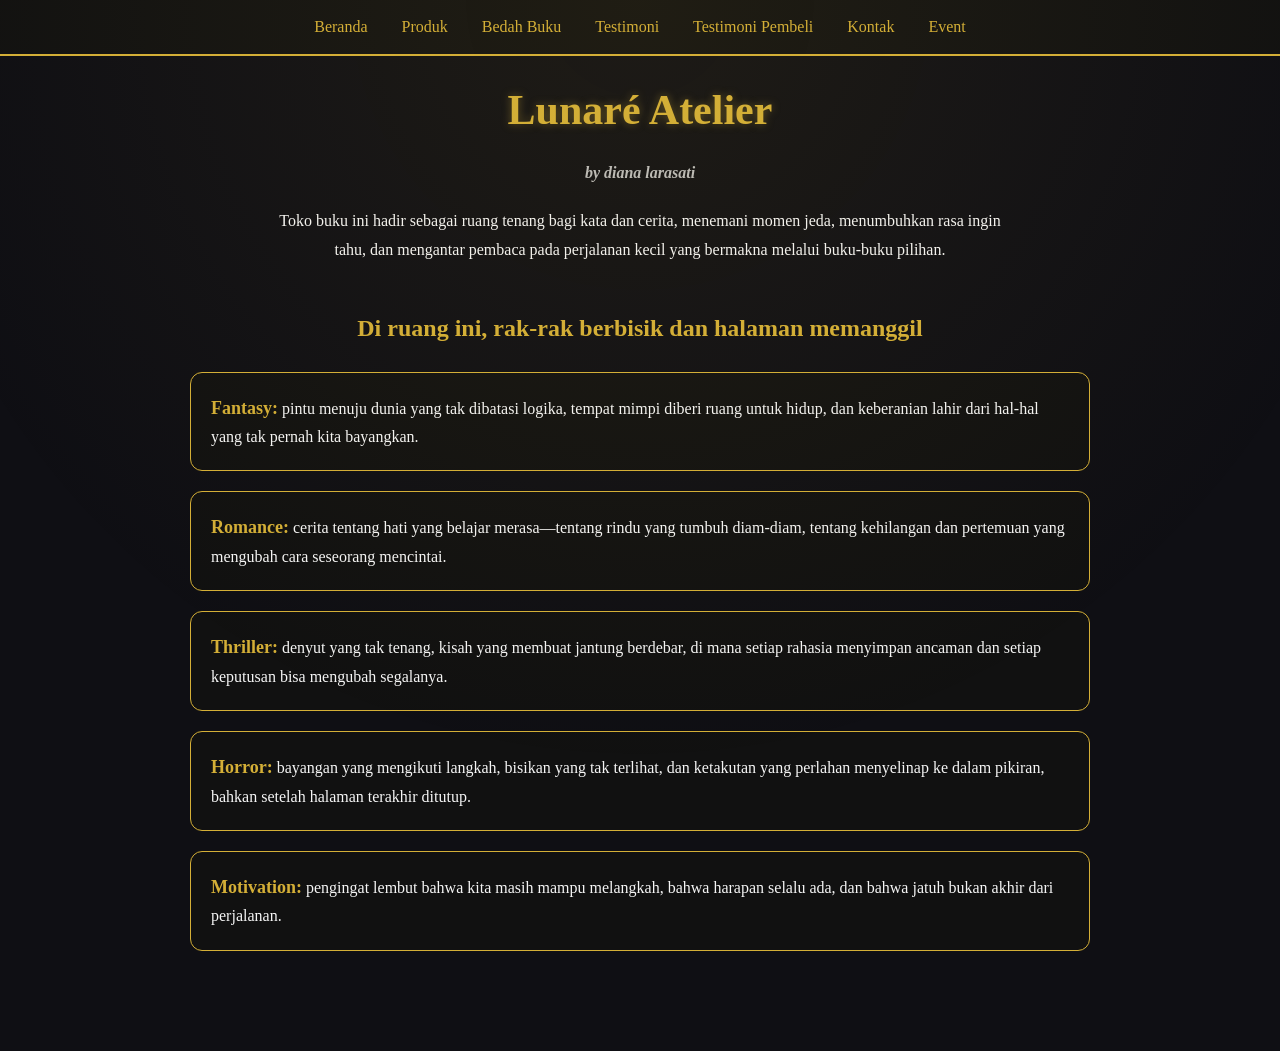
<file: index.html>
<!DOCTYPE html>
<html lang="id">
<head>
<meta charset="UTF-8">
<meta name="viewport" content="width=device-width", initial-scale="1.0">
<title>Profil Usaha Buku</title>
<link rel="stylesheet" href="style.css" />
</head>
<body>
    <nav>
    <a href="index.html">Beranda</a>
    <a href="produk.html">Produk</a>
    <a href="bedah-buku.html">Bedah Buku</a>
    <a href="testimoni.html">Testimoni</a>
    <a href="tampil-testimoni.html">Testimoni Pembeli</a>
    <a href="kontak.html">Kontak</a>
    <a href="event.html">Event</a>
    </nav>
<h1>Lunaré Atelier</h1>
<p><strong>by diana larasati</strong></p>
<p>Toko buku ini hadir sebagai ruang tenang bagi kata dan cerita, menemani momen jeda, menumbuhkan rasa ingin tahu, dan mengantar pembaca pada perjalanan kecil yang bermakna melalui buku-buku pilihan.</p>  
<h2>Di ruang ini, rak-rak berbisik dan halaman memanggil</h2>
<ul>
  <li><strong>Fantasy:</strong> pintu menuju dunia yang tak dibatasi logika, tempat mimpi diberi ruang untuk hidup, dan keberanian lahir dari hal-hal yang tak pernah kita bayangkan.</li>

<li><strong>Romance:</strong> cerita tentang hati yang belajar merasa—tentang rindu yang tumbuh diam-diam, tentang kehilangan dan pertemuan yang mengubah cara seseorang mencintai.</li>

<li><strong>Thriller:</strong> denyut yang tak tenang, kisah yang membuat jantung berdebar, di mana setiap rahasia menyimpan ancaman dan setiap keputusan bisa mengubah segalanya.</li>

<li><strong>Horror:</strong> bayangan yang mengikuti langkah, bisikan yang tak terlihat, dan ketakutan yang perlahan menyelinap ke dalam pikiran, bahkan setelah halaman terakhir ditutup.</li>

<li><strong>Motivation:</strong> pengingat lembut bahwa kita masih mampu melangkah, bahwa harapan selalu ada, dan bahwa jatuh bukan akhir dari perjalanan.</li>
</ul>
</body>
</html>
</file>
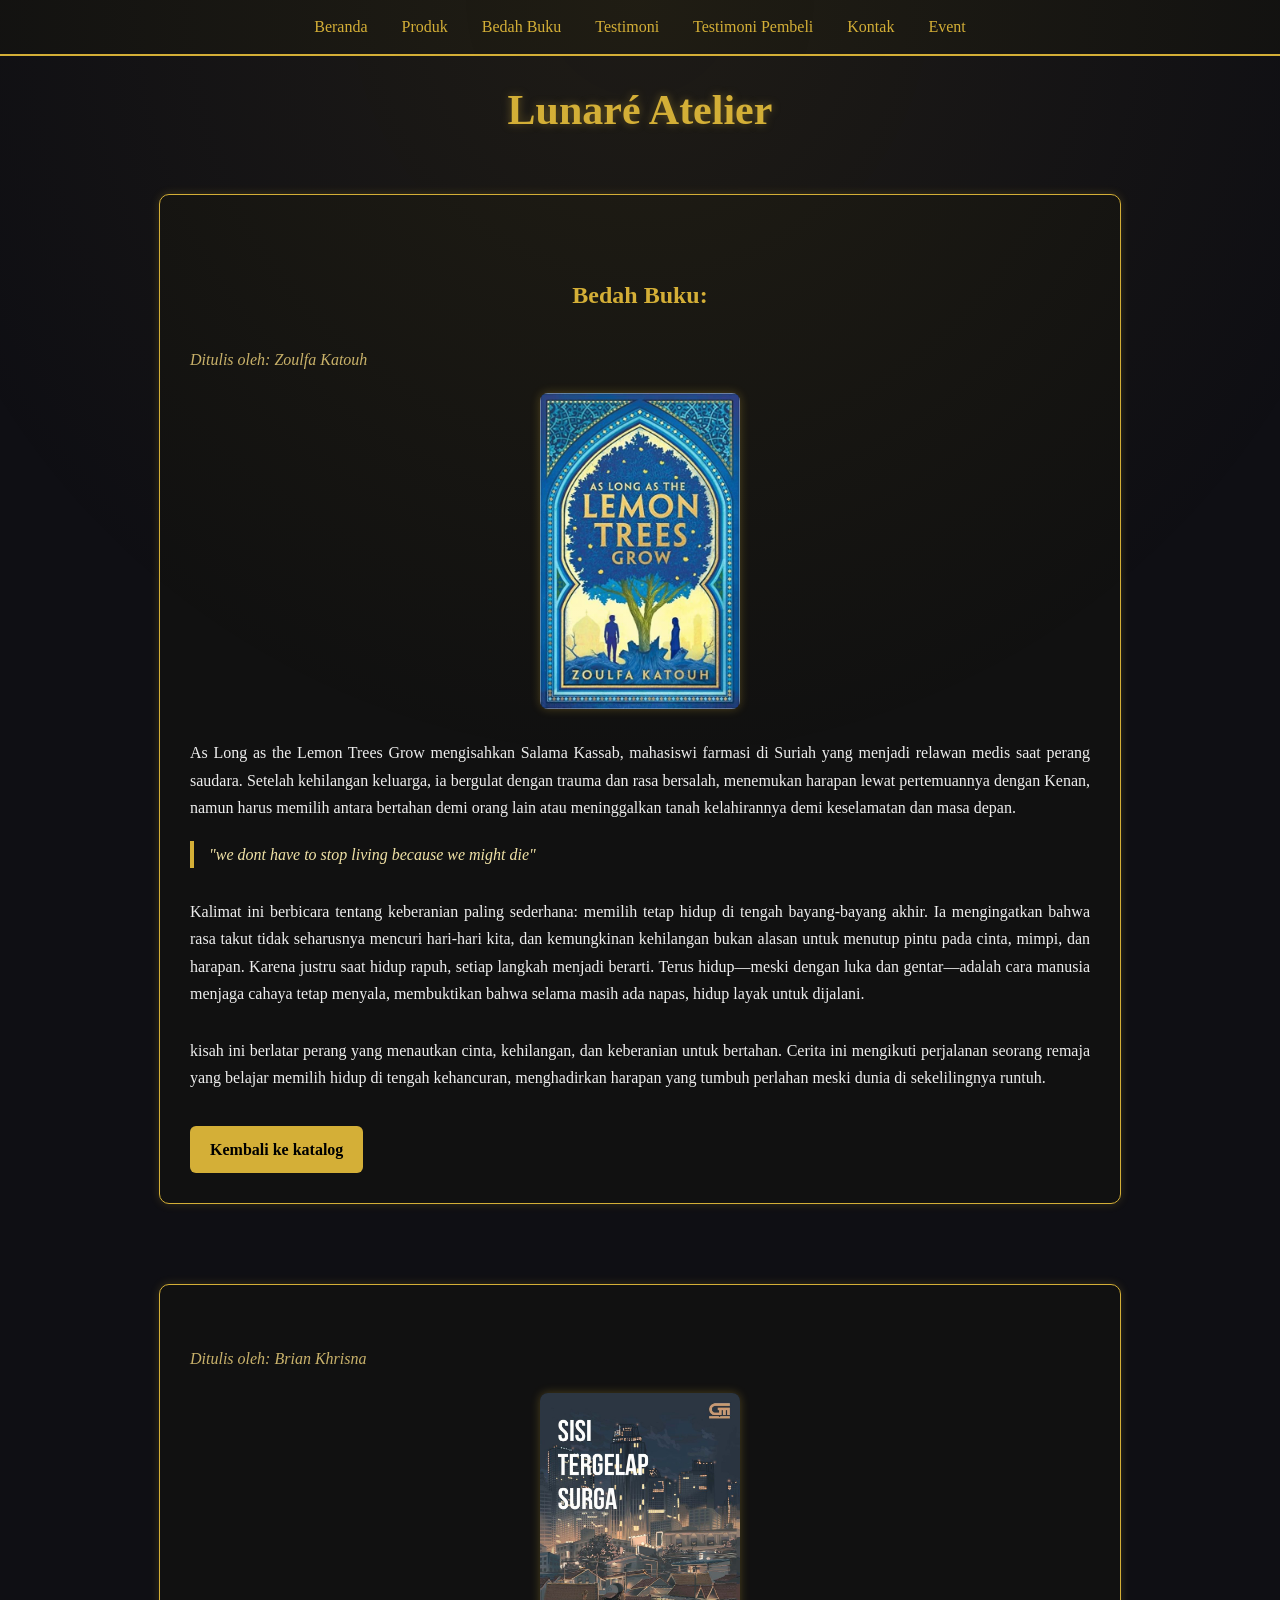
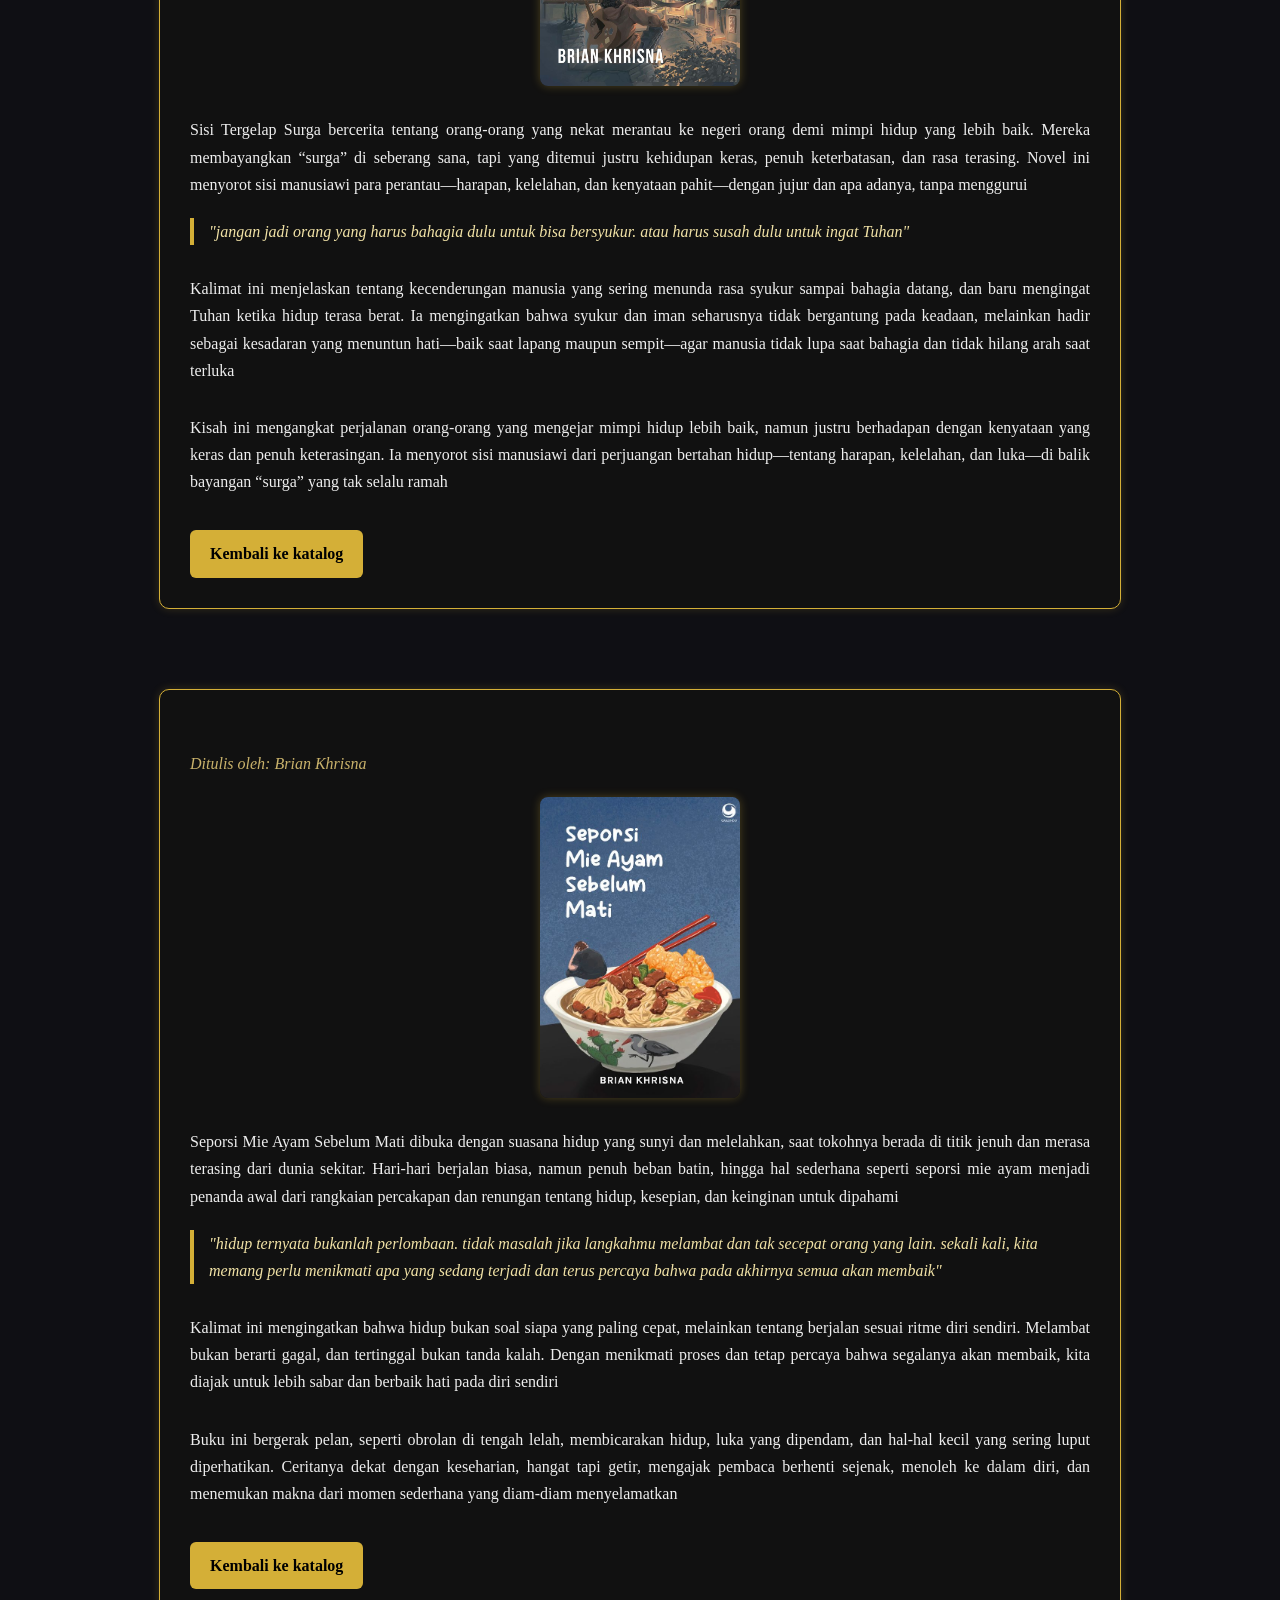
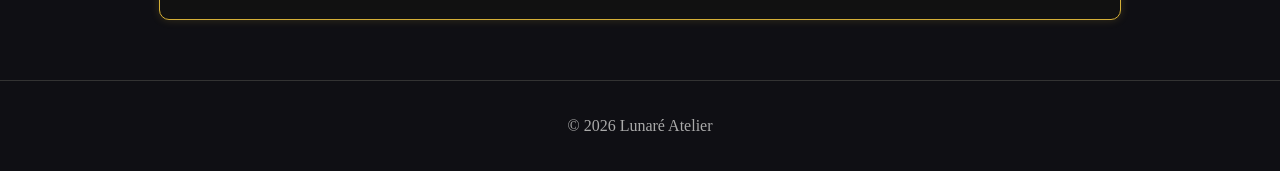
<file: bedah-buku.html>
<!DOCTYPE html>
<html lang="id">
<head>
<meta charset="UTF-8">
<meta name="viewport" content="width=device-width", initial-scale="1.0">
<title>Profil Usaha Buku</title>
<link rel="stylesheet" href="style.css" />
</head>
<body>
     <nav>
     <a href="index.html">Beranda</a>
     <a href="produk.html">Produk</a>
     <a href="bedah-buku.html">Bedah Buku</a>
     <a href="testimoni.html">Testimoni</a>
     <a href="tampil-testimoni.html">Testimoni Pembeli</a>
     <a href="kontak.html">Kontak</a>
     <a href="event.html">Event</a>
     </nav>
<h1>Lunaré Atelier</h1>
<section class="daftar-produk">
<main class="artikel">
<h2>Bedah Buku:</h2>
<p class="penulis">Ditulis oleh: Zoulfa Katouh</p>
<img src="the lemon tree.jpg" alt="sampul as long as the lemon trees grow" class="sampul">
<p>
    As Long as the Lemon Trees Grow mengisahkan Salama Kassab, mahasiswi farmasi di Suriah yang menjadi relawan medis saat perang saudara. Setelah kehilangan keluarga, ia bergulat dengan trauma dan rasa bersalah, menemukan harapan lewat pertemuannya dengan Kenan, namun harus memilih antara bertahan demi orang lain atau meninggalkan tanah kelahirannya demi keselamatan dan masa depan.
</p>
<blockquote>
    "we dont have to stop living because we might die"
</blockquote>
<p>
    Kalimat ini berbicara tentang keberanian paling sederhana: memilih tetap hidup di tengah bayang-bayang akhir. Ia mengingatkan bahwa rasa takut tidak seharusnya mencuri hari-hari kita, dan kemungkinan kehilangan bukan alasan untuk menutup pintu pada cinta, mimpi, dan harapan.

Karena justru saat hidup rapuh, setiap langkah menjadi berarti.

Terus hidup—meski dengan luka dan gentar—adalah cara manusia menjaga cahaya tetap menyala, membuktikan bahwa selama masih ada napas, hidup layak untuk dijalani.
</p>
<p>
    kisah ini berlatar perang yang menautkan cinta, kehilangan, dan keberanian untuk bertahan. Cerita ini mengikuti perjalanan seorang remaja yang belajar memilih hidup di tengah kehancuran, menghadirkan harapan yang tumbuh perlahan meski dunia di sekelilingnya runtuh.
</p>
<a href="produk.html" class="btn-kembali">Kembali ke katalog</a>
</main>
</section>

<section class="daftar-produk">
<main class="artikel">
<p class="penulis">Ditulis oleh: Brian Khrisna</p>
<img src="sisi tergelap surga.jpeg" alt="sampul as long as the lemon trees grow" class="sampul">
<p>
    Sisi Tergelap Surga bercerita tentang orang-orang yang nekat merantau ke negeri orang demi mimpi hidup yang lebih baik. Mereka membayangkan “surga” di seberang sana, tapi yang ditemui justru kehidupan keras, penuh keterbatasan, dan rasa terasing. Novel ini menyorot sisi manusiawi para perantau—harapan, kelelahan, dan kenyataan pahit—dengan jujur dan apa adanya, tanpa menggurui
</p>
<blockquote>
    "jangan jadi orang yang harus bahagia dulu untuk bisa bersyukur. atau harus susah dulu untuk ingat Tuhan"
</blockquote>
<p>
    Kalimat ini menjelaskan tentang kecenderungan manusia yang sering menunda rasa syukur sampai bahagia datang, dan baru mengingat Tuhan ketika hidup terasa berat. Ia mengingatkan bahwa syukur dan iman seharusnya tidak bergantung pada keadaan, melainkan hadir sebagai kesadaran yang menuntun hati—baik saat lapang maupun sempit—agar manusia tidak lupa saat bahagia dan tidak hilang arah saat terluka
</p>
<p>
    Kisah ini mengangkat perjalanan orang-orang yang mengejar mimpi hidup lebih baik, namun justru berhadapan dengan kenyataan yang keras dan penuh keterasingan. Ia menyorot sisi manusiawi dari perjuangan bertahan hidup—tentang harapan, kelelahan, dan luka—di balik bayangan “surga” yang tak selalu ramah
</p>
<a href="produk.html" class="btn-kembali">Kembali ke katalog</a>
</main>
</section>

<section class="daftar-produk">
<main class="artikel">
<p class="penulis">Ditulis oleh: Brian Khrisna</p>
<img src="seporsi mie ayam sebelum mati.jpeg" alt="sampul as long as the lemon trees grow" class="sampul">
<p>
    Seporsi Mie Ayam Sebelum Mati dibuka dengan suasana hidup yang sunyi dan melelahkan, saat tokohnya berada di titik jenuh dan merasa terasing dari dunia sekitar. Hari-hari berjalan biasa, namun penuh beban batin, hingga hal sederhana seperti seporsi mie ayam menjadi penanda awal dari rangkaian percakapan dan renungan tentang hidup, kesepian, dan keinginan untuk dipahami
</p>
<blockquote>
    "hidup ternyata bukanlah perlombaan. tidak masalah jika langkahmu melambat dan tak secepat orang yang lain. sekali kali, kita memang perlu menikmati apa yang sedang terjadi dan terus percaya bahwa pada akhirnya semua akan membaik"
</blockquote>
<p>
    Kalimat ini mengingatkan bahwa hidup bukan soal siapa yang paling cepat, melainkan tentang berjalan sesuai ritme diri sendiri. Melambat bukan berarti gagal, dan tertinggal bukan tanda kalah. Dengan menikmati proses dan tetap percaya bahwa segalanya akan membaik, kita diajak untuk lebih sabar dan berbaik hati pada diri sendiri
</p>
<p>
    Buku ini bergerak pelan, seperti obrolan di tengah lelah, membicarakan hidup, luka yang dipendam, dan hal-hal kecil yang sering luput diperhatikan. Ceritanya dekat dengan keseharian, hangat tapi getir, mengajak pembaca berhenti sejenak, menoleh ke dalam diri, dan menemukan makna dari momen sederhana yang diam-diam menyelamatkan
</p>
<a href="produk.html" class="btn-kembali">Kembali ke katalog</a>
</main>
</section>
<footer>
    <p>&copy; 2026 Lunaré Atelier</p>
</footer>

</body>

</html>
</file>
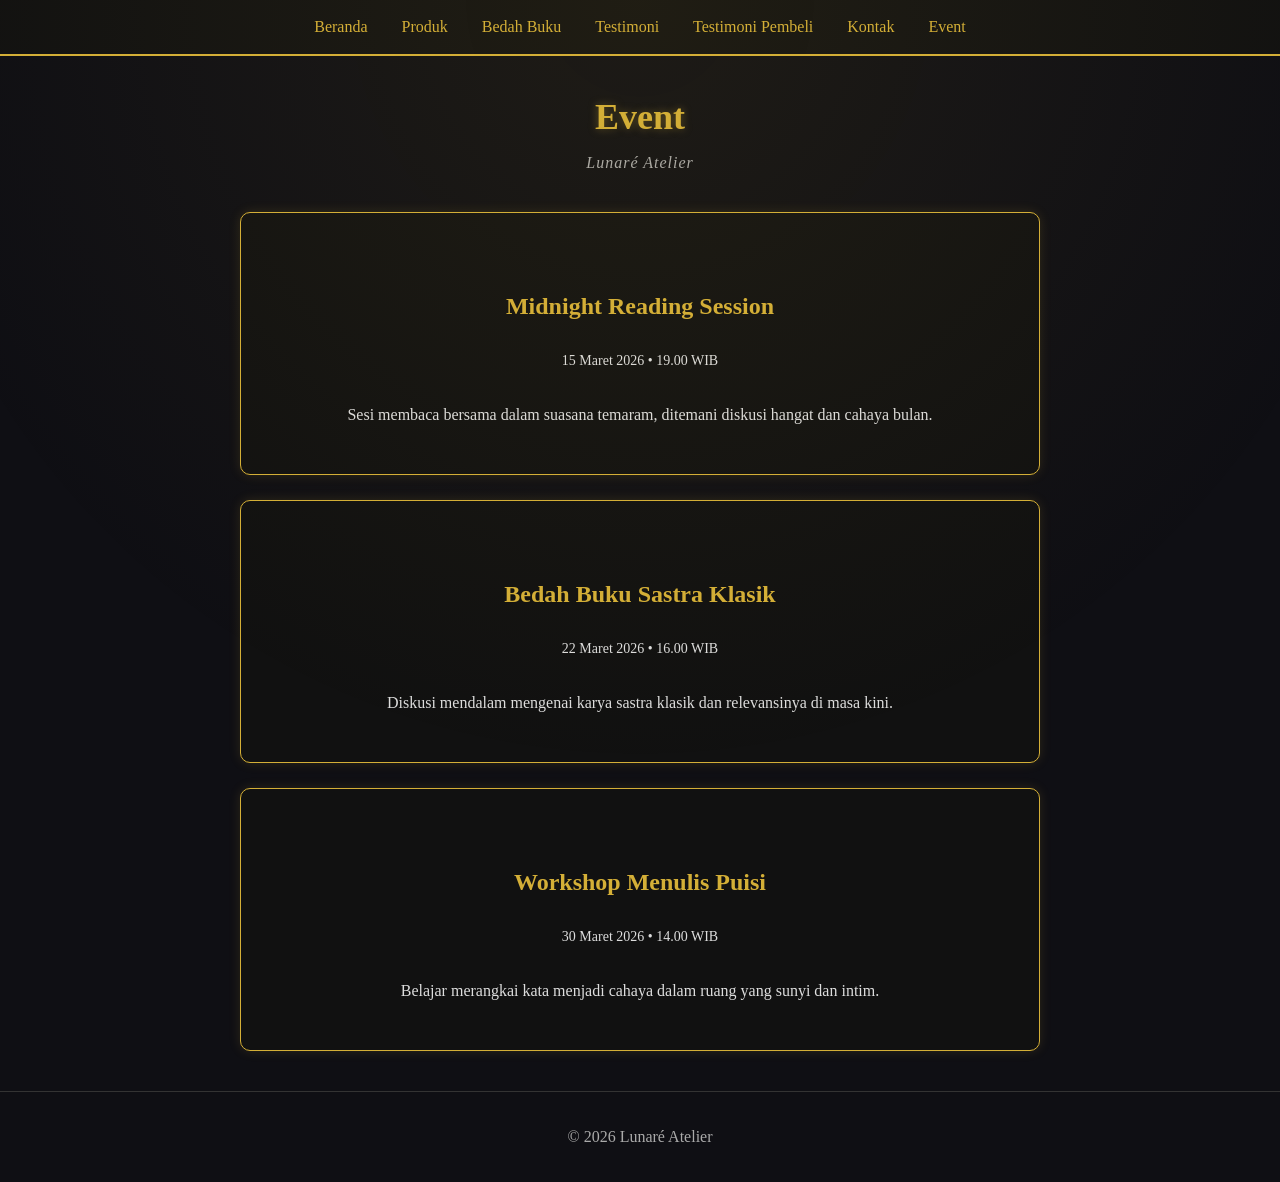
<file: event.html>
<!DOCTYPE html>
<html lang="id">
<head>
<meta charset="UTF-8">
<meta name="viewport" content="width=device-width", initial-scale="1.0">
<title>Profil Usaha Buku</title>
<link rel="stylesheet" href="style.css" />
</head>
<body>
    <nav>
    <a href="index.html">Beranda</a>
    <a href="produk.html">Produk</a>
    <a href="bedah-buku.html">Bedah Buku</a>
    <a href="testimoni.html">Testimoni</a>
    <a href="tampil-testimoni.html">Testimoni Pembeli</a>
    <a href="kontak.html">Kontak</a>
    <a href="event.html">Event</a>
    </nav>
    <!-- HEADER -->
    <header class="event-header">
        <h1>Event</h1>
        <p class="brand-name">Lunaré Atelier</p>
    </header>

    <section class="event-section">

        <div class="event-card">
            <h2>Midnight Reading Session</h2>
            <p class="event-date">15 Maret 2026 • 19.00 WIB</p>
            <p>
                Sesi membaca bersama dalam suasana temaram,
                ditemani diskusi hangat dan cahaya bulan.
            </p>
        </div>

        <div class="event-card">
            <h2>Bedah Buku Sastra Klasik</h2>
            <p class="event-date">22 Maret 2026 • 16.00 WIB</p>
            <p>
                Diskusi mendalam mengenai karya sastra klasik
                dan relevansinya di masa kini.
            </p>
        </div>

        <div class="event-card">
            <h2>Workshop Menulis Puisi</h2>
            <p class="event-date">30 Maret 2026 • 14.00 WIB</p>
            <p>
                Belajar merangkai kata menjadi cahaya
                dalam ruang yang sunyi dan intim.
            </p>
        </div>

    </section>
    <footer>
    <p>&copy; 2026 Lunaré Atelier</p>
</footer>

</body>
</html>
</file>
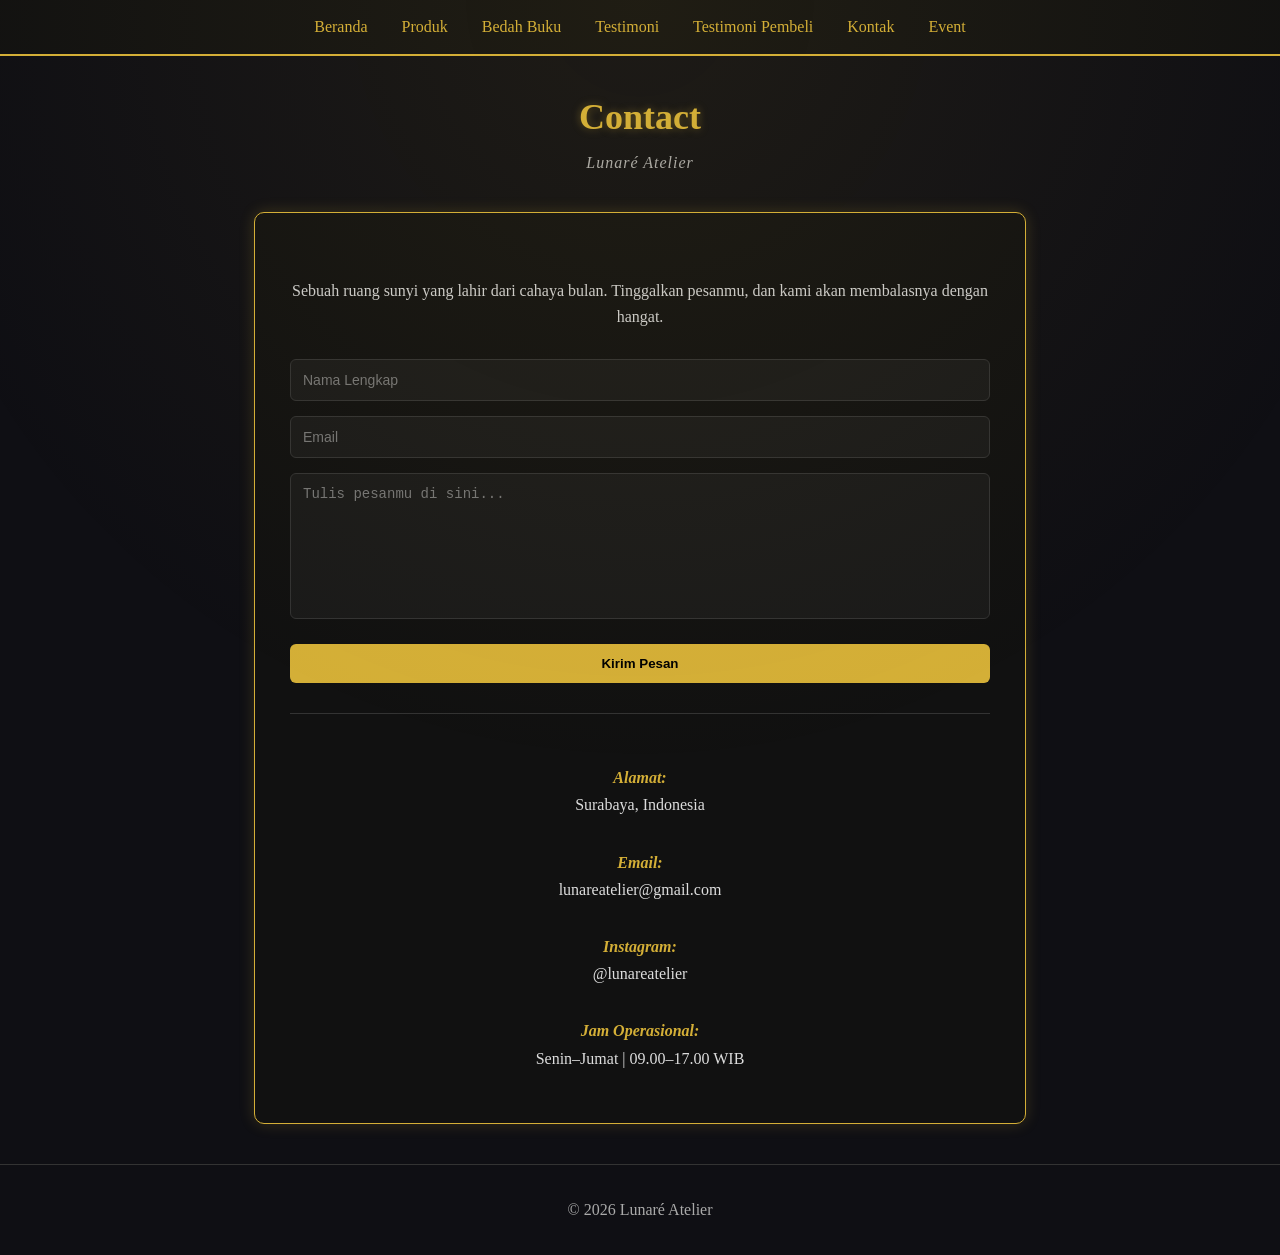
<file: kontak.html>
<!DOCTYPE html>
<html lang="id">
<head>
<meta charset="UTF-8">
<meta name="viewport" content="width=device-width", initial-scale="1.0">
<title>Profil Usaha Buku</title>
<link rel="stylesheet" href="style.css" />
</head>
<body>
    <nav>
    <a href="index.html">Beranda</a>
    <a href="produk.html">Produk</a>
    <a href="bedah-buku.html">Bedah Buku</a>
    <a href="testimoni.html">Testimoni</a>
    <a href="tampil-testimoni.html">Testimoni Pembeli</a>
    <a href="kontak.html">Kontak</a>
    <a href="event.html">Event</a>
    </nav>
    <!-- HEADER -->
    <header class="contact-header">
        <h1>Contact</h1>
        <p class="brand-name">Lunaré Atelier</p>
    </header>

    <!-- CONTAINER -->
    <section class="contact-section">

        <p class="contact-description">
            Sebuah ruang sunyi yang lahir dari cahaya bulan.
            Tinggalkan pesanmu, dan kami akan membalasnya dengan hangat.
        </p>

        <!-- FORM PESAN -->
        <form class="contact-form">
            <input type="text" name="nama" placeholder="Nama Lengkap" required>
            <input type="email" name="email" placeholder="Email" required>
            <textarea name="pesan" placeholder="Tulis pesanmu di sini..." required></textarea>
            <button type="submit">Kirim Pesan</button>
        </form>

        <!-- INFO KONTAK -->
        <div class="contact-info">
            <p><strong>Alamat:</strong> Surabaya, Indonesia</p>
            <p><strong>Email:</strong> lunareatelier@gmail.com</p>
            <p><strong>Instagram:</strong> @lunareatelier</p>
            <p><strong>Jam Operasional:</strong> Senin–Jumat | 09.00–17.00 WIB</p>
        </div>

    </section>
    <footer>
    <p>&copy; 2026 Lunaré Atelier</p>
</footer>

</body>
</html>
</file>
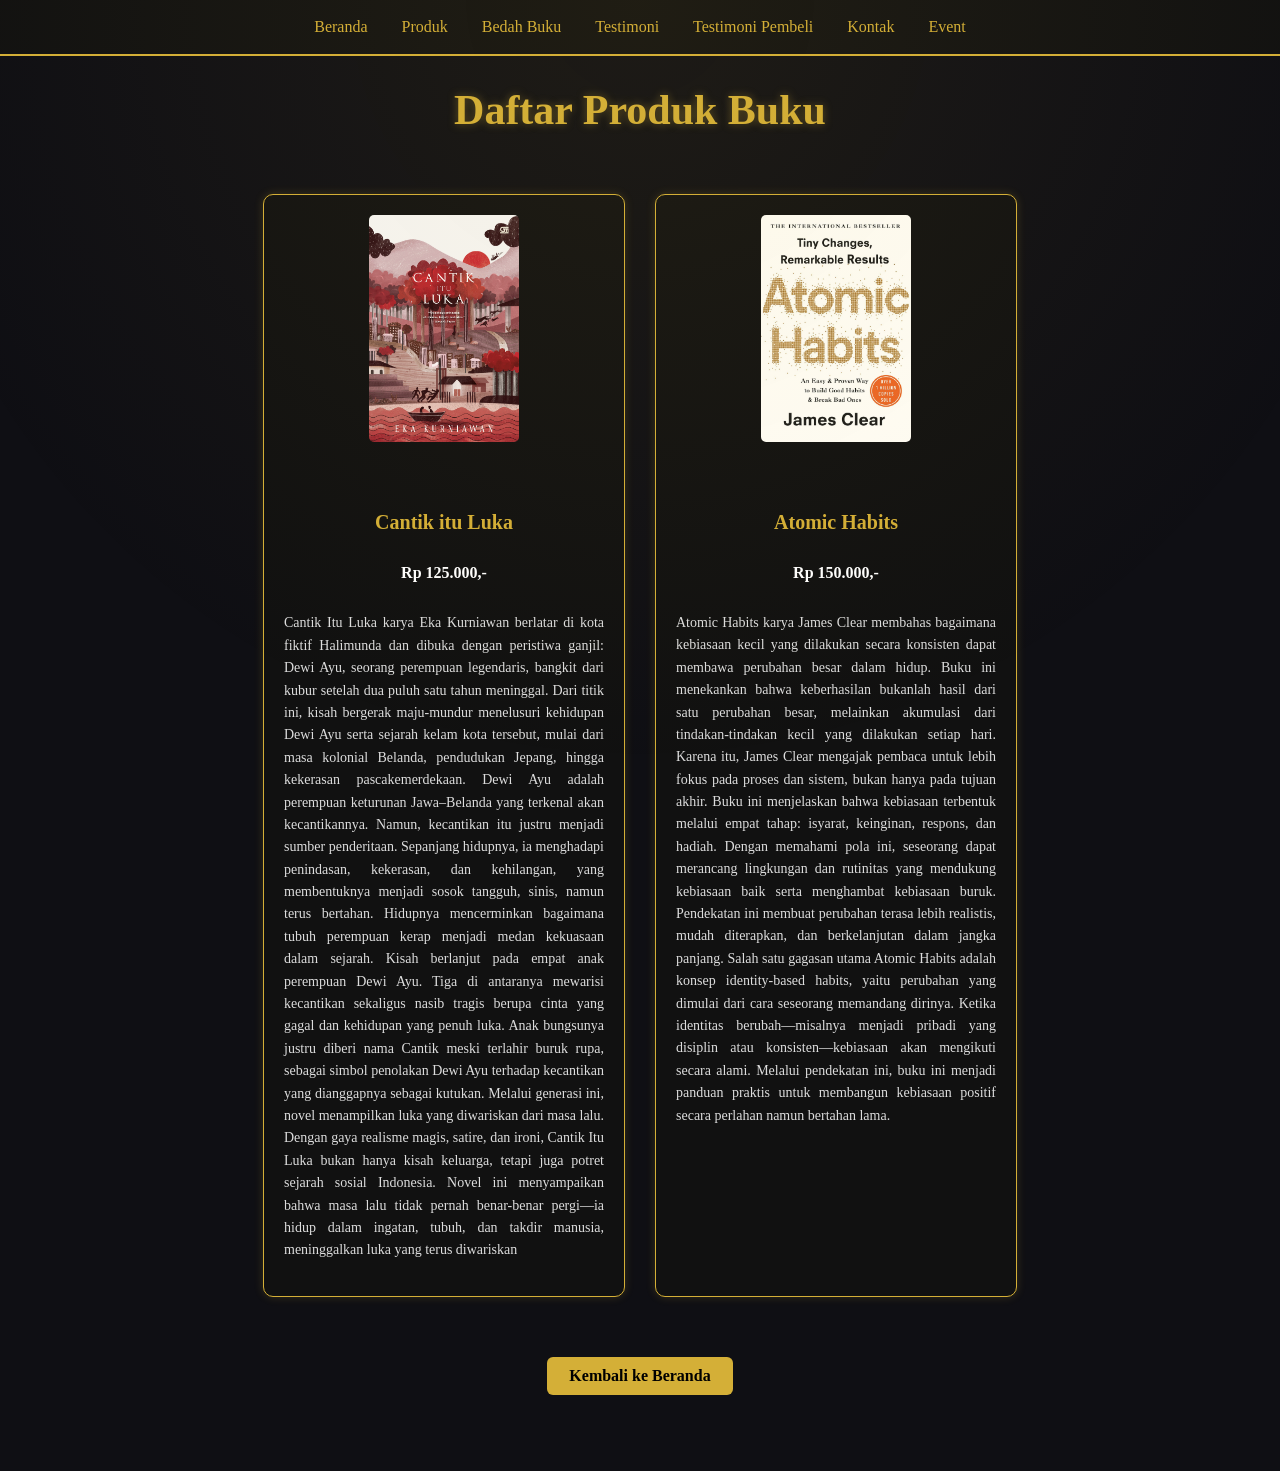
<file: produk.html>
<!DOCTYPE html>
<html lang="id">
<head>
<meta charset="UTF-8">
<meta name="viewport" content="width=device-width", initial-scale="1.0">
<title>Profil Usaha Buku</title>
<link rel="stylesheet" href="style.css" />
</head>
<body>
    <nav>
    <a href="index.html">Beranda</a>
    <a href="produk.html">Produk</a>
    <a href="bedah-buku.html">Bedah Buku</a>
    <a href="testimoni.html">Testimoni</a>
    <a href="tampil-testimoni.html">Testimoni Pembeli</a>
    <a href="kontak.html">Kontak</a>
    <a href="event.html">Event</a>
    </nav>
<h1>Daftar Produk Buku</h1>
<section class="daftar-produk">  
<div class="produk">
    <img src="cantik itu luka.jpg" alt="buku 1" />
    <h2>Cantik itu Luka</h2>
    <p class="harga">Rp 125.000,-</p>
    <p class="deskripsi">Cantik Itu Luka karya Eka Kurniawan berlatar di kota fiktif Halimunda dan dibuka dengan peristiwa ganjil: Dewi Ayu, seorang perempuan legendaris, bangkit dari kubur setelah dua puluh satu tahun meninggal. Dari titik ini, kisah bergerak maju-mundur menelusuri kehidupan Dewi Ayu serta sejarah kelam kota tersebut, mulai dari masa kolonial Belanda, pendudukan Jepang, hingga kekerasan pascakemerdekaan.

Dewi Ayu adalah perempuan keturunan Jawa–Belanda yang terkenal akan kecantikannya. Namun, kecantikan itu justru menjadi sumber penderitaan. Sepanjang hidupnya, ia menghadapi penindasan, kekerasan, dan kehilangan, yang membentuknya menjadi sosok tangguh, sinis, namun terus bertahan. Hidupnya mencerminkan bagaimana tubuh perempuan kerap menjadi medan kekuasaan dalam sejarah.

Kisah berlanjut pada empat anak perempuan Dewi Ayu. Tiga di antaranya mewarisi kecantikan sekaligus nasib tragis berupa cinta yang gagal dan kehidupan yang penuh luka. Anak bungsunya justru diberi nama Cantik meski terlahir buruk rupa, sebagai simbol penolakan Dewi Ayu terhadap kecantikan yang dianggapnya sebagai kutukan. Melalui generasi ini, novel menampilkan luka yang diwariskan dari masa lalu.

Dengan gaya realisme magis, satire, dan ironi, Cantik Itu Luka bukan hanya kisah keluarga, tetapi juga potret sejarah sosial Indonesia. Novel ini menyampaikan bahwa masa lalu tidak pernah benar-benar pergi—ia hidup dalam ingatan, tubuh, dan takdir manusia, meninggalkan luka yang terus diwariskan</p>
</div>
<div class="produk">
    <img src="atomic habits.jpg" alt="buku 2" />
    <h2>Atomic Habits</h2>
    <p class="harga">Rp 150.000,-</p>
    <p class="deskripsi">Atomic Habits karya James Clear membahas bagaimana kebiasaan kecil yang dilakukan secara konsisten dapat membawa perubahan besar dalam hidup. Buku ini menekankan bahwa keberhasilan bukanlah hasil dari satu perubahan besar, melainkan akumulasi dari tindakan-tindakan kecil yang dilakukan setiap hari. Karena itu, James Clear mengajak pembaca untuk lebih fokus pada proses dan sistem, bukan hanya pada tujuan akhir.

Buku ini menjelaskan bahwa kebiasaan terbentuk melalui empat tahap: isyarat, keinginan, respons, dan hadiah. Dengan memahami pola ini, seseorang dapat merancang lingkungan dan rutinitas yang mendukung kebiasaan baik serta menghambat kebiasaan buruk. Pendekatan ini membuat perubahan terasa lebih realistis, mudah diterapkan, dan berkelanjutan dalam jangka panjang.

Salah satu gagasan utama Atomic Habits adalah konsep identity-based habits, yaitu perubahan yang dimulai dari cara seseorang memandang dirinya. Ketika identitas berubah—misalnya menjadi pribadi yang disiplin atau konsisten—kebiasaan akan mengikuti secara alami. Melalui pendekatan ini, buku ini menjadi panduan praktis untuk membangun kebiasaan positif secara perlahan namun bertahan lama.</p>
</div>
<p style="text-align: center;">
<a href="index.html">Kembali ke Beranda</a> </p>
</section>
</body>

</html>
</file>
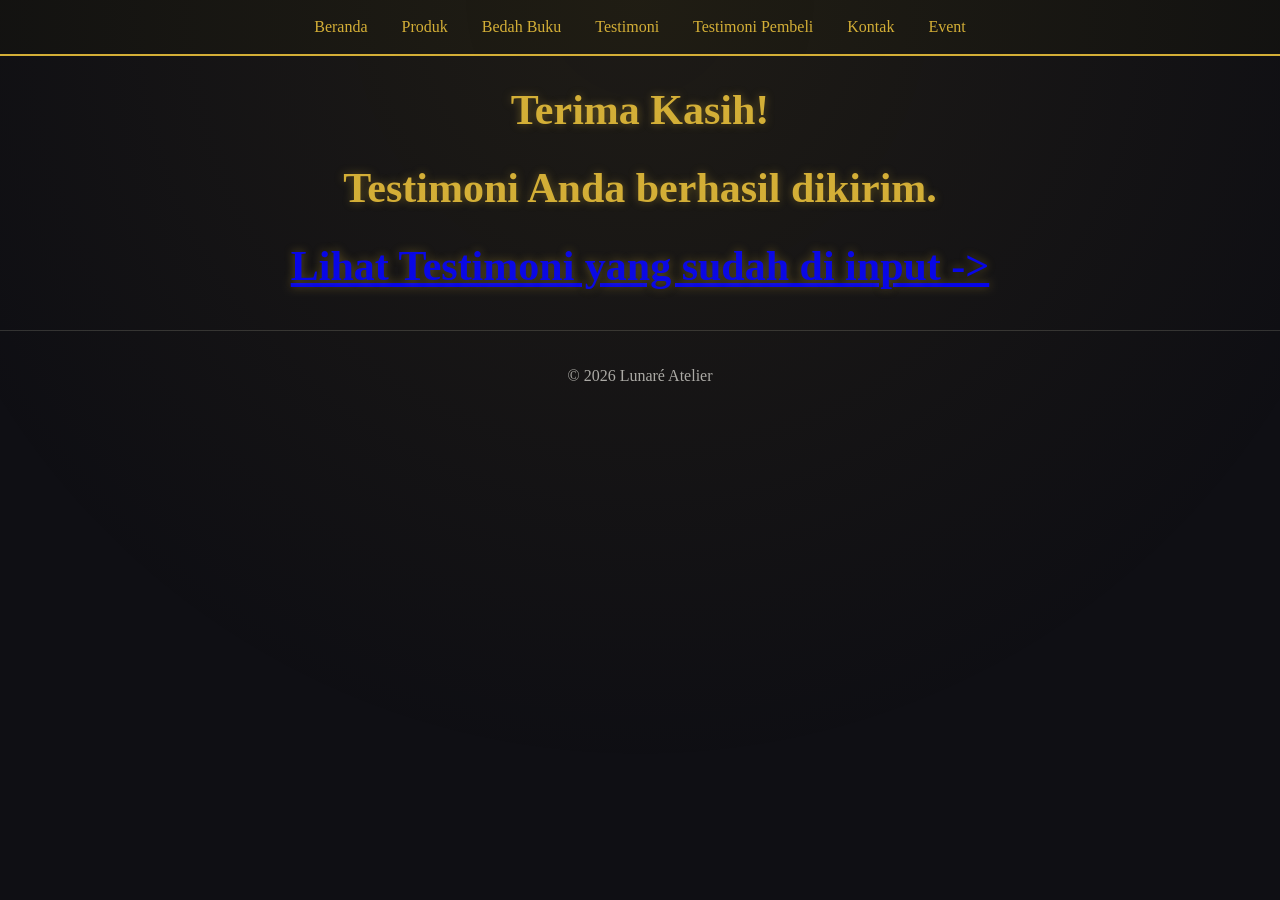
<file: proses-testimoni.html>
<!DOCTYPE html>
<html lang="id">
<head>
<meta charset="UTF-8">
<meta name="viewport" content="width=device-width", initial-scale="1.0">
<title>Profil Usaha Buku</title>
<link rel="stylesheet" href="style.css" />
</head>
<body>
    <nav>
    <a href="index.html">Beranda</a>
    <a href="produk.html">Produk</a>
    <a href="bedah-buku.html">Bedah Buku</a>
    <a href="testimoni.html">Testimoni</a>
    <a href="tampil-testimoni.html">Testimoni Pembeli</a>
    <a href="kontak.html">Kontak</a>
    <a href="event.html">Event</a>
    </nav>
<main class="konfirmasi">
    <h1>Terima Kasih!</h1>
    <h1>Testimoni Anda berhasil dikirim.</h1>
    <h1><a href="tampil-testimoni.html">Lihat Testimoni yang sudah di input -></a></h1>
</main>
<footer>
    <p>&copy; 2026 Lunaré Atelier</p>
</footer>
</body>
</html>
</file>
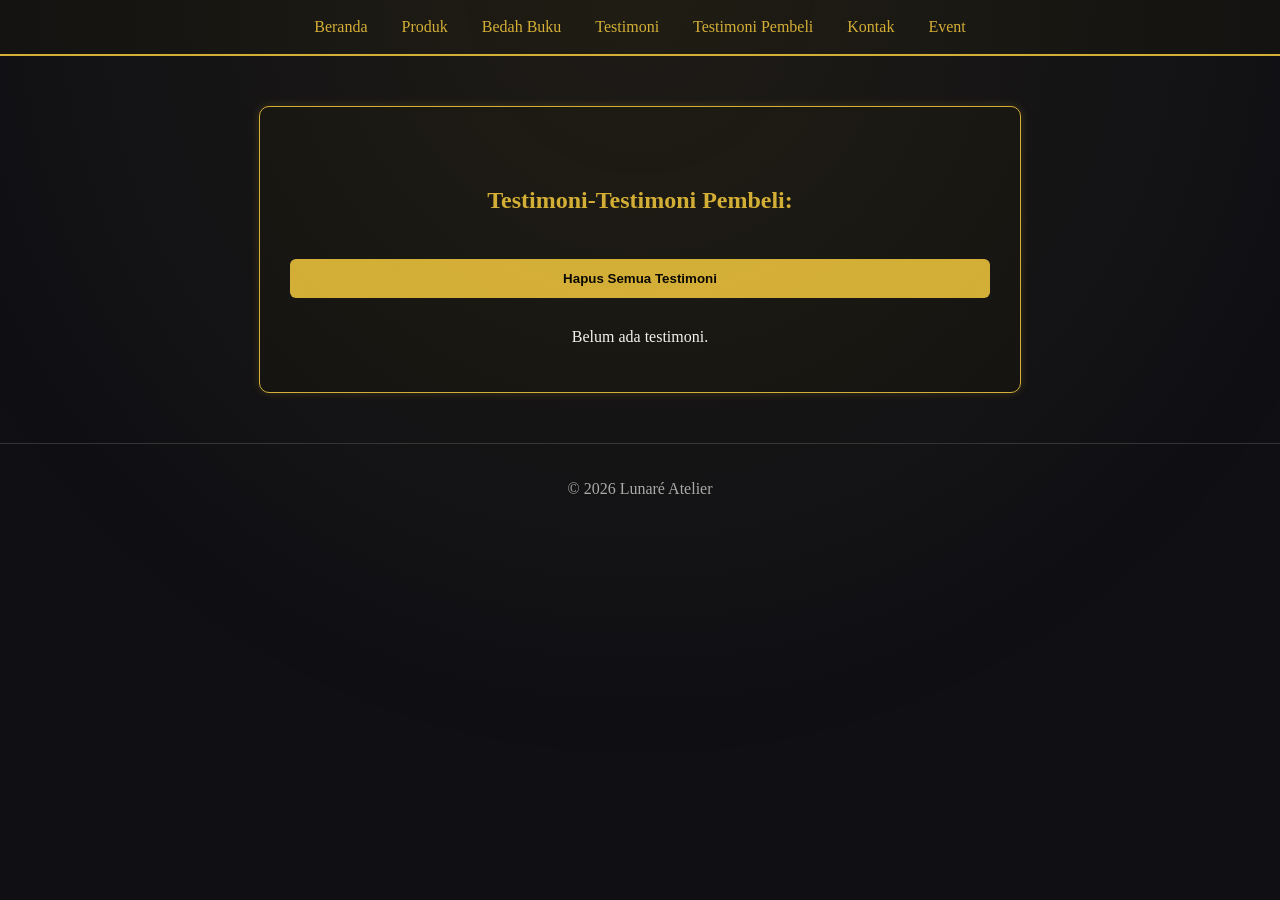
<file: tampil-testimoni.html>
<!DOCTYPE html>
<html lang="id">
<head>
<meta charset="UTF-8">
<meta name="viewport" content="width=device-width", initial-scale="1.0">
<title>Profil Usaha Buku</title>
<link rel="stylesheet" href="style.css" />
</head>
<body>
     <nav>
     <a href="index.html">Beranda</a>
     <a href="produk.html">Produk</a>
     <a href="bedah-buku.html">Bedah Buku</a>
     <a href="testimoni.html">Testimoni</a>
     <a href="tampil-testimoni.html">Testimoni Pembeli</a>
     <a href="kontak.html">Kontak</a>
     <a href="event.html">Event</a>
     </nav>
<main class="formulir">
    <h2>Testimoni-Testimoni Pembeli:</h2>
    <div id=" daftarTestimoni"></div>
    <button id="hapusSemua">Hapus Semua Testimoni</button>

    <section>
        <div id="daftarTestimoni"></div>
    </section>
</main>

<footer>
    <p>&copy; 2026 Lunaré Atelier</p>
</footer>
<script>
    const container = document.getElementById('daftarTestimoni');
    const testimoniList = JSON.parse(localStorage.getItem("testimoni")) || [];
    if (testimoniList.length === 0){
        container.innerHTML = "<p>Belum ada testimoni.</p>";
    } else {
        testimoniList.forEach((t, i) => {
         const el = document.createElement('div');
         el.className = 'testimoni-box';
         el.innerHTML = `
         <p><strong>Nama:</strong> ${t.nama}</p>
         <p><strong>Asak:</strong> ${t.asal}</p>
         <p><strong>Email:</strong> ${t.email}</p>
         <p><strong>Judul Buku:</strong> ${t.judul}</p>
         <p><strong>Rating Buku:</strong> ${t.rating}</p>
         <p><strong>Testimoni:</strong> ${t.pesan}</p>
        `;
        container.appendChild(el);
      });
            }
document.getElementById("hapusSemua").addEventListener("click", function() {
    const konfirmasi = confirm("Apakah anda yakin ingin menghapus semua testimoni?");
    if (konfirmasi) {
        localStorage.removeItem("testimoni");
        location.reload();
    }
     });
</script>

</body>
</html>
</file>
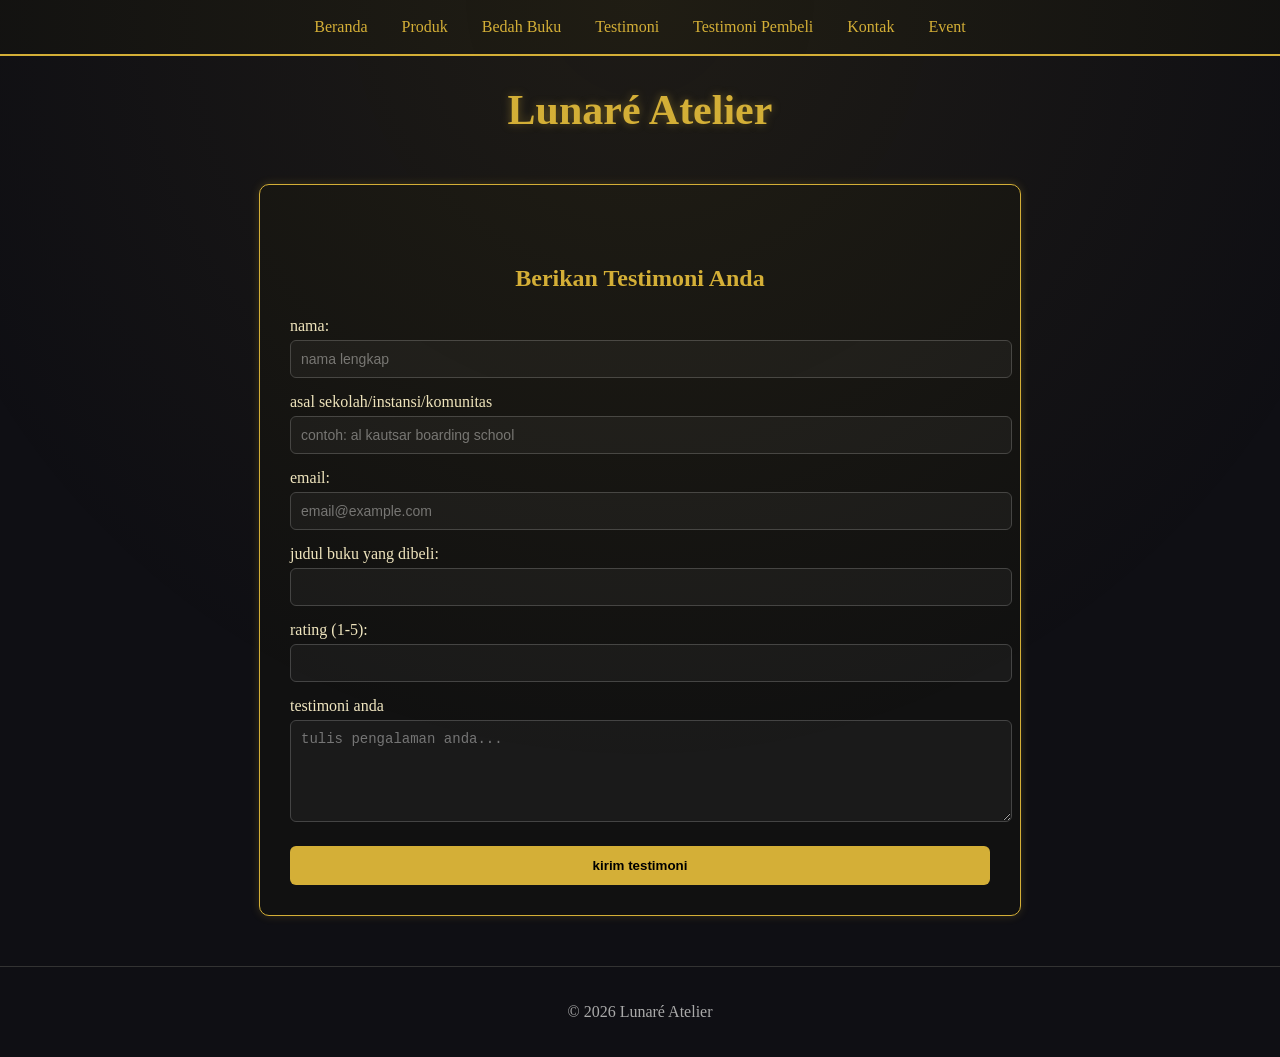
<file: testimoni.html>
<!DOCTYPE html>
<html lang="id">
<head>
<meta charset="UTF-8">
<meta name="viewport" content="width=device-width", initial-scale="1.0">
<title>Profil Usaha Buku</title>
<link rel="stylesheet" href="style.css" />
</head>
<body>
    <nav>
    <a href="index.html">Beranda</a>
    <a href="produk.html">Produk</a>
    <a href="bedah-buku.html">Bedah Buku</a>
    <a href="testimoni.html">Testimoni</a>
    <a href="tampil-testimoni.html">Testimoni Pembeli</a>
    <a href="kontak.html">Kontak</a>
    <a href="event.html">Event</a>
    </nav>
<h1>Lunaré Atelier</h1>
<main class="formulir">

    <h2>Berikan Testimoni Anda</h2>
    <form id="formTestimoni">

    <label for="nama">nama:</label>
    <input type="text" id="nama" name="nama" required placeholder="nama lengkap">

    <label for="asal">asal sekolah/instansi/komunitas</label>
    <input type="text" id="asal" name="asal" required placeholder="contoh: al kautsar boarding school">

    <label for="email">email:</label>
    <input type="email" id="email" name="email" required placeholder="email@example.com">

    <label for="judul">judul buku yang dibeli:</label>
    <input type="text" id="judul" name="judul">

    <label for="rating">rating (1-5):</label>
    <input type="number" id="rating" name="rating">

    <label for="pesan">testimoni anda</label>
    <textarea id="pesan" name="pesan" required placeholder="tulis pengalaman anda..." rows="5"></textarea>

    <button type="submit">kirim testimoni</button>

</form>
</main>
<footer>
    <p>&copy; 2026 Lunaré Atelier</p>
</footer>
<script>
   document.getElementById('formTestimoni').addEventListener('submit', function(e) {
    e.preventDefault();

    const nama = document.getElementById('nama').value;
    const asal = document.getElementById('asal').value;
    const email = document.getElementById('email').value;
    const judul = document.getElementById('judul').value;
    const rating = document.getElementById('rating').value;
    const pesan = document.getElementById('pesan').value;

    const dataBaru = { nama, asal, email, judul, rating, pesan };

    const testimoniList = JSON.parse(localStorage.getItem("testimoni")) || [];

    testimoniList.push(dataBaru);

    localStorage.setItem("testimoni", JSON.stringify(testimoniList));

    alert("Testimoni berhasil dikirim!");
    window.location.href = "proses-testimoni.html";
});
</script>
</body>
</html>
</file>
<file: style.css>
/* ======================
   STYLE UMUM
====================== */

body {
    background-color: #0f0f14;
    font-family: Georgia, 'Times New Roman', Times, serif;
    color: #f5f5f5;
    margin: 0;
    padding: 0;

    /* efek transisi halaman */
    animation: fadeIn 0.8s ease;
}

/* animasi halaman muncul */
@keyframes fadeIn {
    from {
        opacity: 0;
        transform: translateY(20px);
    }
    to {
        opacity: 1;
        transform: translateY(0);
    }
}

/* ======================
   NAVBAR
====================== */

nav {
    text-align: center;
    background-color: #111;
    padding: 18px;
    border-bottom: 2px solid #d4af37;
}

nav a {
    color: #d4af37;
    text-decoration: none;
    margin: 0 15px;
    font-size: 16px;
    transition: all 0.3s ease;
}

/* hover glow navbar */
nav a:hover {
    color: white;
    text-shadow: 0 0 8px #d4af37;
}

/* ======================
   JUDUL
====================== */

h1 {
    text-align: center;
    margin-top: 60px;
    font-size: 42px;
    color: #d4af37;

    text-shadow: 0 0 10px rgba(212,175,55,0.4);
}

p strong {
    display: block;
    text-align: center;
    font-style: italic;
    margin-top: 5px;
    color: #bbb;
}

/* ======================
   DESKRIPSI
====================== */

body > p:nth-of-type(2) {
    max-width: 750px;
    margin: 25px auto;
    text-align: center;
    line-height: 1.8;
    padding: 0 20px;
}

/* ======================
   SUB JUDUL
====================== */

h2 {
    text-align: center;
    margin-top: 50px;
    margin-bottom: 30px;
    color: #d4af37;
}

/* ======================
   LIST KATEGORI
====================== */

ul {
    max-width: 900px;
    margin: auto;
    padding: 0 20px 80px;
    list-style: none;
}

ul li {
    background-color: #111;
    border: 1px solid #d4af37;
    padding: 20px;
    border-radius: 12px;
    margin-bottom: 20px;
    line-height: 1.7;

    transition: all 0.35s ease;
}

ul li strong {
    color: #d4af37;
    font-size: 18px;
}

/* ======================
   HOVER GLOW
====================== */

ul li:hover {
    transform: translateY(-6px) scale(1.02);
    box-shadow: 
        0 0 10px rgba(212,175,55,0.5),
        0 0 25px rgba(212,175,55,0.2);
}

/* glow lembut halaman */
body::before{
    content:"";
    position:fixed;
    inset:0;
    background:radial-gradient(circle at top, rgba(212,175,55,0.08), transparent 70%);
    pointer-events:none;
}

/* JUDUL HALAMAN */
h1{
text-align:center;
color:#d4af37;
margin-top:30px;
margin-bottom:30px;
}

/* CONTAINER PRODUK */
.daftar-produk{
display:flex;
justify-content:center;
gap:30px;
flex-wrap:wrap;
padding:20px;
}

/* KOTAK PRODUK */
.produk{
background:#111;
width:320px;
padding:20px;
border-radius:10px;
border:1px solid #d4af37;
text-align:center;
box-shadow:0 0 10px rgba(212,175,55,0.2);
transition:0.3s;
}

/* HOVER */
.produk:hover{
transform:translateY(-5px);
box-shadow:0 0 20px rgba(212,175,55,0.4);
}

/* GAMBAR BUKU */
.produk img{
width:150px;
height:auto;
margin-bottom:15px;
border-radius:5px;
}

/* JUDUL BUKU */
.produk h2{
color:#d4af37;
font-size:20px;
margin-bottom:10px;
}

/* HARGA */
.harga{
color:#fff;
font-weight:bold;
margin-bottom:10px;
}

/* DESKRIPSI */
.deskripsi{
font-size:14px;
line-height:1.6;
color:#ddd;
text-align:justify;
}

/* LINK KEMBALI KE BERANDA */
section p{
text-align:center;
width:100%;
margin-top:30px;
}

section p a{
display:inline-block;
padding:10px 22px;
background:#d4af37;
color:black;
text-decoration:none;
border-radius:6px;
font-weight:bold;
transition:0.3s;
}

section p a:hover{
background:#f5d97a;
box-shadow:0 0 10px #d4af37;
}

/* ===================== */
/* BEDAH BUKU */
/* ===================== */

.daftar-produk{
display:flex;
justify-content:center;
margin:40px auto;
padding:20px;
}

.artikel{
background:#111;
border:1px solid #d4af37;
border-radius:10px;
max-width:900px;
padding:30px;
color:#eee;
line-height:1.7;
box-shadow:0 0 10px rgba(212,175,55,0.2);
transition:0.3s;
}

.artikel:hover{
box-shadow:0 0 20px rgba(212,175,55,0.5);
}

/* judul */
.artikel h2{
color:#d4af37;
margin-bottom:10px;
}

/* penulis */
.penulis{
font-style:italic;
color:#c9b26b;
margin-bottom:20px;
}

/* gambar sampul */
.sampul{
display:block;
margin:20px auto;
width:200px;
border-radius:8px;
box-shadow:0 0 10px rgba(212,175,55,0.3);
}

/* isi paragraf */
.artikel p{
margin-bottom:15px;
text-align:justify;
}

/* quote */
blockquote{
border-left:4px solid #d4af37;
padding-left:15px;
margin:20px 0;
font-style:italic;
color:#f1e2a6;
}

/* tombol kembali */
.btn-kembali{
display:inline-block;
margin-top:20px;
padding:10px 20px;
background:#d4af37;
color:black;
text-decoration:none;
border-radius:6px;
font-weight:bold;
transition:0.3s;
}

.btn-kembali:hover{
background:#f5d97a;
box-shadow:0 0 10px #d4af37;
}

/* footer */
footer{
text-align:center;
margin-top:40px;
padding:20px;
color:#aaa;
border-top:1px solid #333;
}

/* ===================== */
/* TESTIMONI FORM */
/* ===================== */

.formulir{
max-width:700px;
margin:50px auto;
background:#111;
padding:30px;
border-radius:10px;
border:1px solid #d4af37;
box-shadow:0 0 10px rgba(212,175,55,0.2);
}

.formulir h2{
text-align:center;
color:#d4af37;
margin-bottom:25px;
}

/* label */
.formulir label{
display:block;
margin-top:15px;
margin-bottom:5px;
color:#f0e6c0;
font-weight:500;
}

/* input dan textarea */
.formulir input,
.formulir textarea{
width:100%;
padding:10px;
border-radius:6px;
border:1px solid #444;
background:#1a1a1a;
color:#eee;
font-size:14px;
transition:0.3s;
}

/* efek focus */
.formulir input:focus,
.formulir textarea:focus{
outline:none;
border:1px solid #d4af37;
box-shadow:0 0 5px rgba(212,175,55,0.5);
}

/* tombol */
.formulir button{
margin-top:20px;
width:100%;
padding:12px;
border:none;
border-radius:6px;
background:#d4af37;
color:#000;
font-weight:bold;
cursor:pointer;
transition:0.3s;
}

/* hover tombol */
.formulir button:hover{
background:#f5d97a;
box-shadow:0 0 10px #d4af37;
}

/* judul halaman */
h1{
text-align:center;
margin-top:30px;
color:#d4af37;
}

/* footer */
footer{
text-align:center;
margin-top:40px;
padding:20px;
color:#aaa;
border-top:1px solid #333;
}

/* ======================
   CONTACT PAGE
====================== */

.contact-header{
text-align:center;
margin-top:40px;
}

.contact-header h1{
font-size:36px;
color:#d4af37;
margin-bottom:5px;
}

.brand-name{
color:#aaa;
font-style:italic;
letter-spacing:1px;
}

/* container */

.contact-section{
max-width:700px;
margin:40px auto;
padding:35px;
background:#111;
border-radius:10px;
border:1px solid #d4af37;
box-shadow:0 0 15px rgba(212,175,55,0.2);
}

/* deskripsi */

.contact-description{
text-align:center;
color:#ccc;
margin-bottom:30px;
line-height:1.6;
}

/* form */

.contact-form{
display:flex;
flex-direction:column;
gap:15px;
margin-bottom:30px;
}

/* input */

.contact-form input,
.contact-form textarea{
padding:12px;
background:#1a1a1a;
border:1px solid #333;
border-radius:6px;
color:#eee;
font-size:14px;
transition:0.3s;
}

/* focus glow */

.contact-form input:focus,
.contact-form textarea:focus{
outline:none;
border:1px solid #d4af37;
box-shadow:0 0 6px rgba(212,175,55,0.4);
}

/* textarea */

.contact-form textarea{
resize:none;
height:120px;
}

/* button */

.contact-form button{
margin-top:10px;
padding:12px;
background:#d4af37;
border:none;
border-radius:6px;
font-weight:bold;
cursor:pointer;
transition:0.3s;
}

/* hover button */

.contact-form button:hover{
background:#f0d77a;
box-shadow:0 0 10px #d4af37;
}

/* info kontak */

.contact-info{
margin-top:20px;
padding-top:20px;
border-top:1px solid #333;
color:#ddd;
line-height:1.7;
}

.contact-info strong{
color:#d4af37;
}

/* ======================
   EVENT PAGE
====================== */

.event-header{
text-align:center;
margin-top:40px;
}

.event-header h1{
font-size:36px;
color:#d4af37;
margin-bottom:5px;
}

.brand-name{
color:#aaa;
font-style:italic;
letter-spacing:1px;
}

/* container */

.event-section{
max-width:800px;
margin:40px auto;
display:flex;
flex-direction:column;
gap:25px;
}

/* card event */

.event-card{
background:#111;
padding:30px;
border-radius:10px;
border:1px solid #d4af37;
box-shadow:0 0 12px rgba(212,175,55,0.15);
transition:0.3s;
}

/* hover glow */

.event-card:hover{
transform:translateY(-5px);
box-shadow:0 0 18px rgba(212,175,55,0.35);
}

/* judul */

.event-card h2{
color:#d4af37;
margin-bottom:8px;
}

/* tanggal */

.event-date{
color:#bbb;
font-size:14px;
margin-bottom:10px;
}

/* deskripsi */

.event-card p{
color:#ddd;
line-height:1.6;
}
</file>
